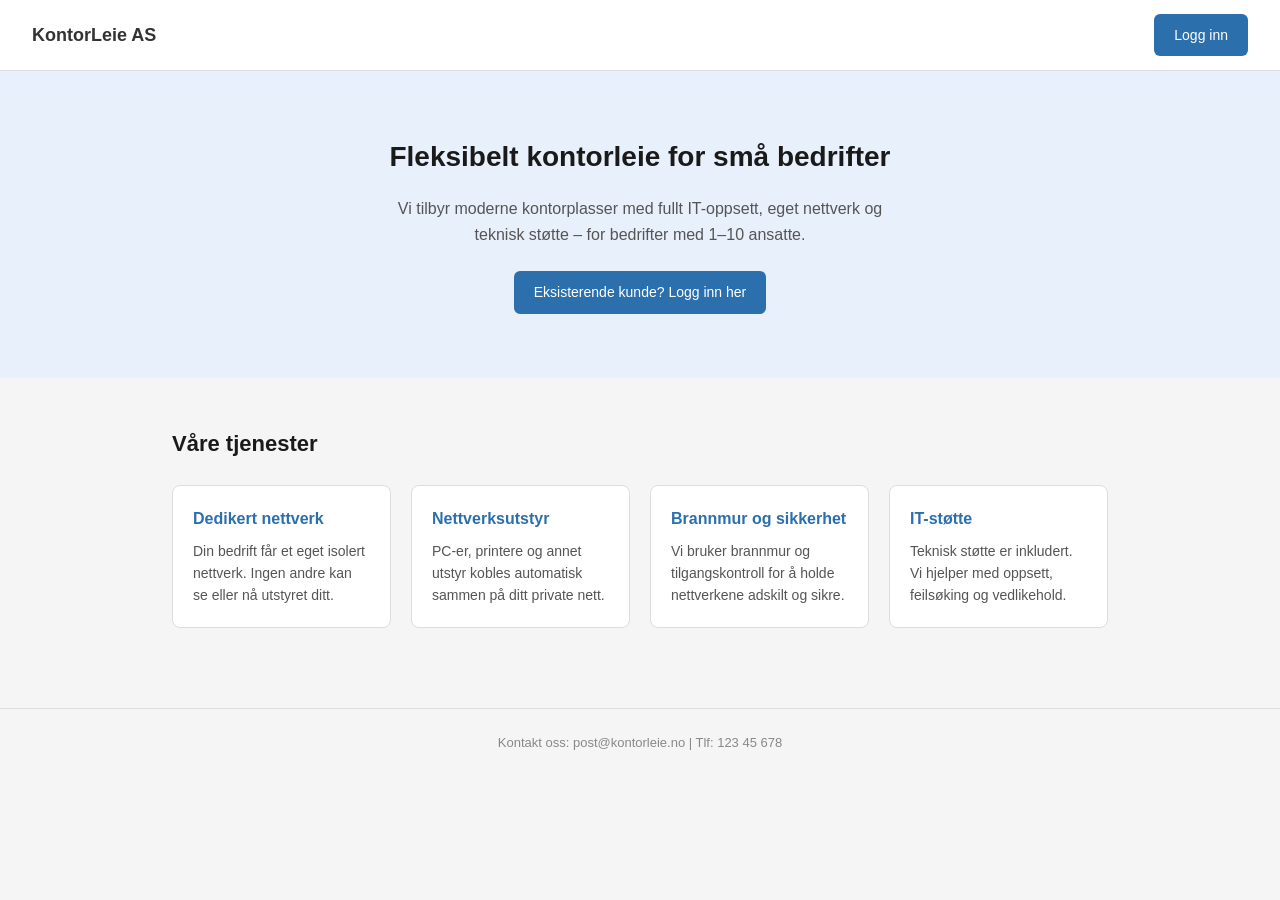
<file: Nettside/index.html>
<!DOCTYPE html>
<html lang="no">
<head>
  <meta charset="UTF-8" />
  <meta name="viewport" content="width=device-width, initial-scale=1.0" />
  <title>KontorLeie AS</title>

  <!-- Kobler til stilarket vårt (CSS-filen som bestemmer utseendet) -->
  <link rel="stylesheet" href="css/style.css" />
</head>
<body>

  <!-- NAVIGASJONSBAR øverst på siden -->
  <nav class="navbar">
    <span class="logo">KontorLeie AS</span>
    <a href="login.html" class="btn">Logg inn</a>
  </nav>

  <!-- HERO-SEKSJONEN: det første besøkende ser -->
  <section class="hero">
    <h1>Fleksibelt kontorleie for små bedrifter</h1>
    <p>Vi tilbyr moderne kontorplasser med fullt IT-oppsett, eget nettverk og teknisk støtte – for bedrifter med 1–10 ansatte.</p>
    <a href="login.html" class="btn">Eksisterende kunde? Logg inn her</a>
  </section>

  <!-- TJENESTENE: fire kort som viser hva bedriften tilbyr -->
  <section class="services">
    <h2>Våre tjenester</h2>
    <div class="cards">
     
      <div class="card">
        <h3>Dedikert nettverk</h3>
        <p>Din bedrift får et eget isolert nettverk. Ingen andre kan se eller nå utstyret ditt.</p>
      </div>

      <div class="card">
        <h3>Nettverksutstyr</h3>
        <p>PC-er, printere og annet utstyr kobles automatisk sammen på ditt private nett.</p>
      </div>

      <div class="card">
        <h3>Brannmur og sikkerhet</h3>
        <p>Vi bruker brannmur og tilgangskontroll for å holde nettverkene adskilt og sikre.</p>
      </div>

      <div class="card">
        <h3>IT-støtte</h3>
        <p>Teknisk støtte er inkludert. Vi hjelper med oppsett, feilsøking og vedlikehold.</p>
      </div>

    </div>
  </section>

  <!-- KONTAKTINFO nederst på siden -->
  <footer class="footer">
    <p>Kontakt oss: post@kontorleie.no | Tlf: 123 45 678</p>
  </footer>

</body>
</html>
</file>
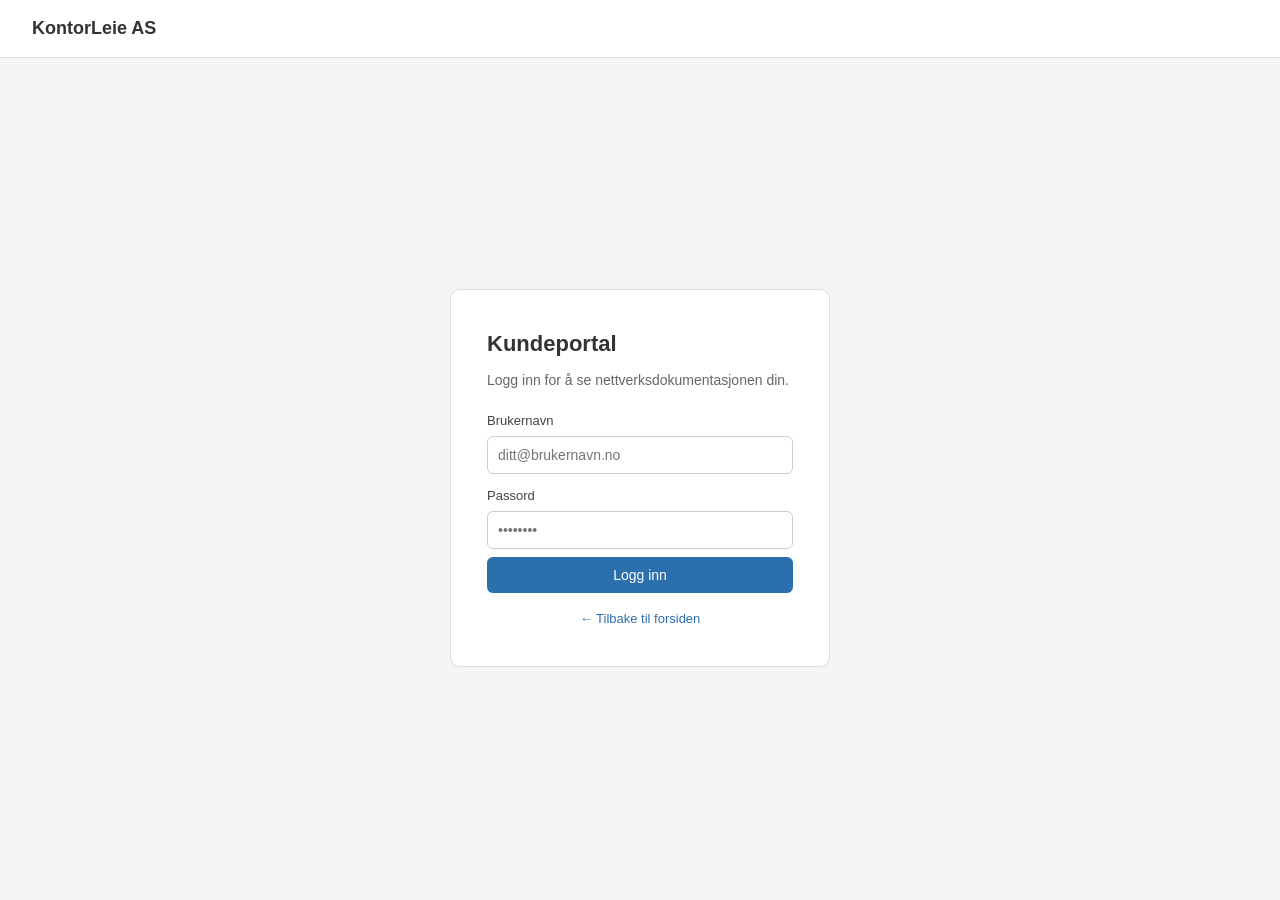
<file: Nettside/login.html>
<!DOCTYPE html>
<html lang="no">
<head>
  <meta charset="UTF-8" />
  <meta name="viewport" content="width=device-width, initial-scale=1.0" />
  <title>Logg inn – KontorLeie AS</title>

  <!-- Samme stilark som resten av siden -->
  <link rel="stylesheet" href="css/style.css" />
</head>
<body>

  <!-- NAVIGASJONSBAR -->
  <nav class="navbar">
    <a href="index.html" class="logo">KontorLeie AS</a>
  </nav>

  <!-- INNLOGGINGSBOKS -->
  <div class="login-wrapper">
    <div class="login-box">
      <h2>Kundeportal</h2>
      <p class="login-desc">Logg inn for å se nettverksdokumentasjonen din.</p>

      <!-- Feilmelding vises bare hvis brukernavn/passord er feil -->
      <p id="feilmelding" class="feilmelding" style="display:none;">
        Feil brukernavn eller passord. Prøv igjen.
      </p>

      <!-- INNLOGGINGSSKJEMA -->
      <!-- Når brukeren trykker "Logg inn" kjøres funksjonen sjekkLogin() fra login.js -->
      <form onsubmit="sjekkLogin(event)">

        <label for="brukernavn">Brukernavn</label>
        <input type="text" id="brukernavn" placeholder="ditt@brukernavn.no" required />

        <label for="passord">Passord</label>
        <input type="password" id="passord" placeholder="••••••••" required />

        <button type="submit" class="btn full">Logg inn</button>
      </form>

      <a href="index.html" class="tilbake">← Tilbake til forsiden</a>
    </div>
  </div>

  <!-- Kobler til JavaScript-filen som håndterer innloggingslogikken -->
  <script src="js/login.js"></script>

</body>
</html>
</file>
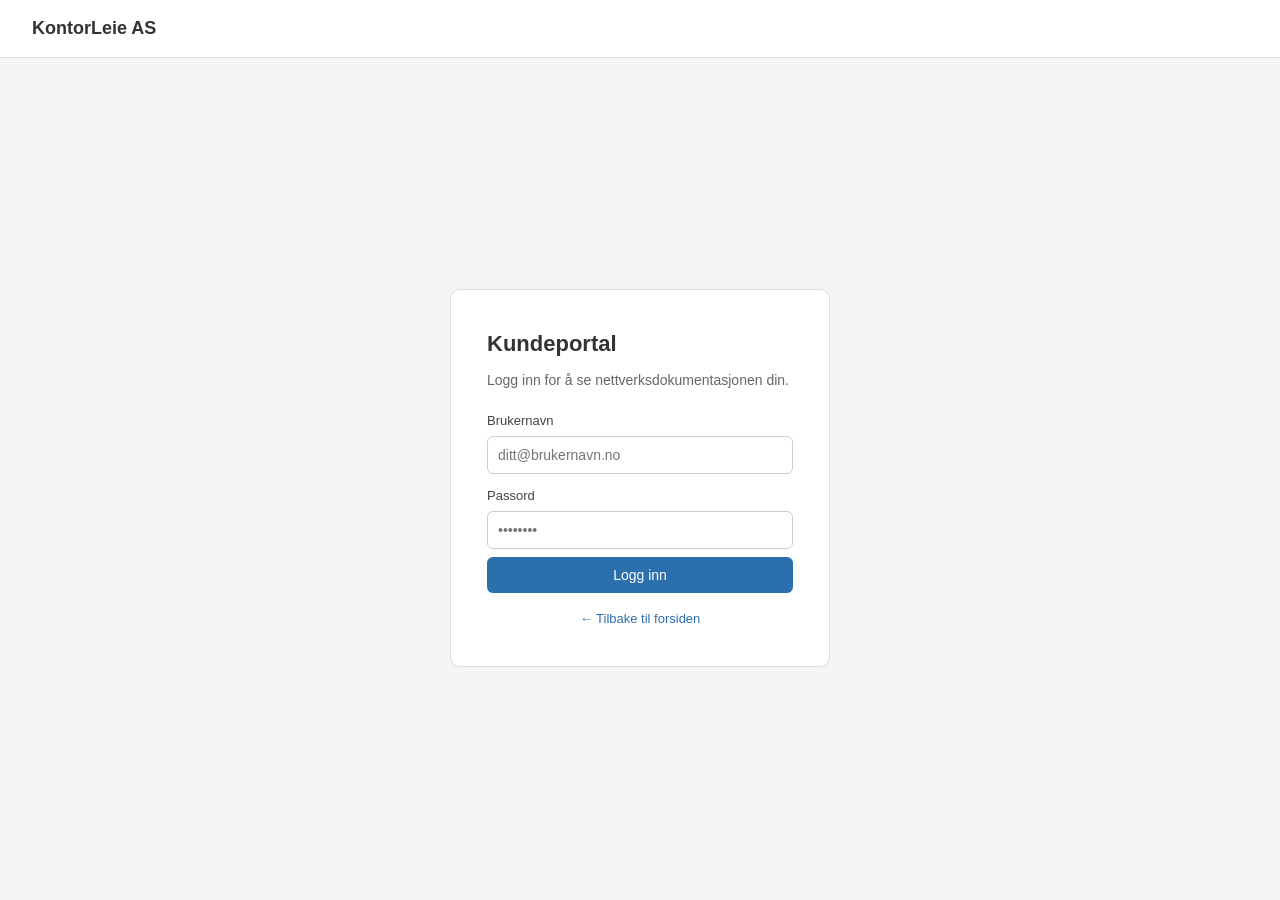
<file: Nettside/portal.html>
<!DOCTYPE html>
<html lang="no">
<head>
  <meta charset="UTF-8" />
  <meta name="viewport" content="width=device-width, initial-scale=1.0" />
  <title>Kundeportal – KontorLeie AS</title>

  <!-- Samme stilark som resten av siden -->
  <link rel="stylesheet" href="css/style.css" />
</head>
<body>

  <!-- NAVIGASJONSBAR med logg ut-knapp -->
  <nav class="navbar">
    <a href="index.html" class="logo">KontorLeie AS</a>
    <!-- Logg ut-knappen kaller loggUt()-funksjonen fra portal.js -->
    <button class="btn" onclick="loggUt()">Logg ut</button>
  </nav>

  <!-- VELKOMST-SEKSJON -->
  <section class="hero liten">
    <h1>Velkommen til kundeportalen</h1>
    <p>Her finner du dokumentasjon for nettverksoppsettet ditt.</p>
  </section>

  <!-- DOKUMENTASJONSLISTE: lenker til de ulike dokumentene -->
  <section class="services">
    <h2>Tilgjengelig dokumentasjon</h2>
    <div class="cards">

      <div class="card">
        <h3>Nettverksoppsett</h3>
        <p>Topologi, VLAN-konfigurasjon og subnett-oversikt for din bedrift.</p>
        <a href="docs/nettverk.md" class="btn liten">Se dokument</a>
      </div>

      <div class="card">
        <h3>DNS-oppsett</h3>
        <p>DNS-server, records og innstillinger som gjelder for din bedrift.</p>
        <a href="docs/dns.md" class="btn liten">Se dokument</a>
      </div>

      <div class="card">
        <h3>Active Directory</h3>
        <p>Veiledning for oppretting av brukere, grupper og tilgangsstyring.</p>
        <a href="docs/ad-veileder.md" class="btn liten">Se dokument</a>
      </div>

      <div class="card">
        <h3>Brannmur og portstyring</h3>
        <p>ASA-konfigurasjon og ACL-regler som beskytter nettverket ditt.</p>
        <a href="docs/brannmur.md" class="btn liten">Se dokument</a>
      </div>

    </div>
  </section>

  <!-- Kobler til JavaScript som sjekker om brukeren faktisk er innlogget -->
  <script src="js/portal.js"></script>

</body>
</html>
</file>
<file: Nettside/css/style.css>
/* =============================================
   GENERELT: gjelder hele siden
   ============================================= */

/* Nullstiller nettleserens standard-marger og setter en ren font */
* {
  margin: 0;
  padding: 0;
  box-sizing: border-box;
}

body {
  font-family: Arial, sans-serif;
  background-color: #f5f5f5;
  color: #333;
  line-height: 1.6;
}


/* =============================================
   NAVIGASJONSBAR øverst på alle sider
   ============================================= */

.navbar {
  display: flex;                        /* Plasserer logo og knapp ved siden av hverandre */
  justify-content: space-between;       /* Logo til venstre, knapp til høyre */
  align-items: center;
  background-color: #ffffff;
  padding: 14px 32px;
  border-bottom: 1px solid #ddd;
}

.logo {
  font-size: 18px;
  font-weight: bold;
  color: #333;
  text-decoration: none;
}


/* =============================================
   KNAPPER – brukes flere steder
   ============================================= */

.btn {
  display: inline-block;
  padding: 10px 20px;
  background-color: #2c6fad;           /* Blå farge */
  color: #fff;
  border: none;
  border-radius: 6px;
  text-decoration: none;
  cursor: pointer;
  font-size: 14px;
}

.btn:hover {
  background-color: #1e5080;           /* Mørkere blå ved hover */
}

/* Knapp som fyller hele bredden (brukes i innloggingsskjemaet) */
.btn.full {
  width: 100%;
  text-align: center;
  margin-top: 8px;
}

/* Liten knapp (brukes i dokumentasjonskortene) */
.btn.liten {
  padding: 6px 14px;
  font-size: 13px;
  margin-top: 10px;
}


/* =============================================
   HERO-SEKSJON: den store velkomstteksten
   ============================================= */

.hero {
  text-align: center;
  padding: 64px 24px;
  background-color: #e8f0fb;           /* Lys blå bakgrunn */
}

/* Mindre versjon av hero brukt på kundeportalen */
.hero.liten {
  padding: 36px 24px;
}

.hero h1 {
  font-size: 28px;
  margin-bottom: 16px;
  color: #1a1a1a;
}

.hero p {
  font-size: 16px;
  color: #555;
  margin-bottom: 24px;
  max-width: 520px;
  margin-left: auto;
  margin-right: auto;
}


/* =============================================
   TJENESTE-SEKSJON: kortene med info
   ============================================= */

.services {
  padding: 48px 32px;
  max-width: 1000px;
  margin: 0 auto;                       /* Sentrerer innholdet */
}

.services h2 {
  font-size: 22px;
  margin-bottom: 24px;
  color: #1a1a1a;
}

/* Grid-layout: kortene legger seg automatisk ved siden av hverandre */
.cards {
  display: grid;
  grid-template-columns: repeat(auto-fit, minmax(200px, 1fr));
  gap: 20px;
}

.card {
  background: #ffffff;
  border: 1px solid #ddd;
  border-radius: 8px;
  padding: 20px;
}

.card h3 {
  font-size: 16px;
  margin-bottom: 8px;
  color: #2c6fad;
}

.card p {
  font-size: 14px;
  color: #555;
}


/* =============================================
   INNLOGGINGSSIDEN
   ============================================= */

/* Sentrerer innloggingsboksen midt på siden */
.login-wrapper {
  display: flex;
  justify-content: center;
  align-items: center;
  min-height: calc(100vh - 60px);      /* Tar opp resten av skjermhøyden minus navbar */
  padding: 24px;
}

.login-box {
  background: #ffffff;
  border: 1px solid #ddd;
  border-radius: 10px;
  padding: 36px;
  width: 100%;
  max-width: 380px;
}

.login-box h2 {
  font-size: 22px;
  margin-bottom: 8px;
}

.login-desc {
  font-size: 14px;
  color: #666;
  margin-bottom: 20px;
}

/* Label (tekst over hvert input-felt) */
.login-box label {
  display: block;
  font-size: 13px;
  color: #444;
  margin-bottom: 4px;
  margin-top: 12px;
}

/* Input-felt for brukernavn og passord */
.login-box input {
  width: 100%;
  padding: 10px;
  border: 1px solid #ccc;
  border-radius: 6px;
  font-size: 14px;
}

.login-box input:focus {
  outline: none;
  border-color: #2c6fad;               /* Blå ramme når feltet er aktivt */
}

/* Feilmeldingstekst (vises bare ved feil innlogging) */
.feilmelding {
  background-color: #fde8e8;
  color: #b00020;
  border: 1px solid #f5c6cb;
  border-radius: 6px;
  padding: 10px;
  font-size: 13px;
  margin-bottom: 12px;
}

/* Tilbake-lenken nederst på innloggingssiden */
.tilbake {
  display: block;
  text-align: center;
  margin-top: 16px;
  font-size: 13px;
  color: #2c6fad;
  text-decoration: none;
}


/* =============================================
   FOOTER nederst på forsiden
   ============================================= */

.footer {
  text-align: center;
  padding: 24px;
  font-size: 13px;
  color: #888;
  border-top: 1px solid #ddd;
  margin-top: 32px;
}
</file>
